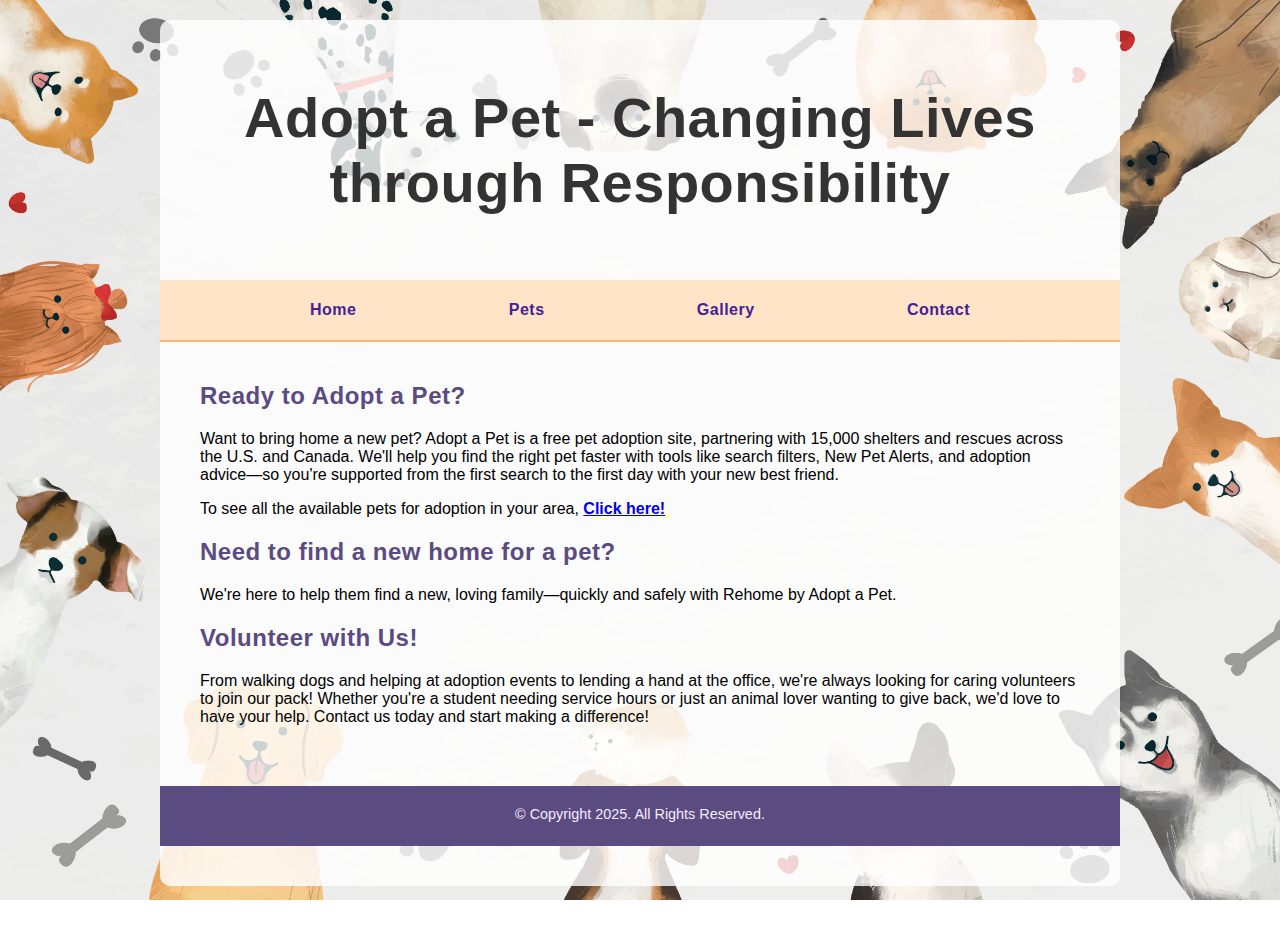
<file: index.html>
<!DOCTYPE html>
<html>

<head>
    <title>Pet Adoption</title>

    <link rel="stylesheet" href="style.css">
</head>

<body>
    <!--Container to Wrap Everything-->
    <div id="container">

        <!--Brand of the website-->
        <header>
            <h1>Adopt a Pet - Changing Lives through Responsibility</h1>
        </header>

        <!--Main navigation-->
        <nav>
            <ul>
                <li><a href="index.html">Home</a></li>
                <li><a href="pets.html">Pets</a></li>
                <li><a href="gallery.html">Gallery</a></li>
                <li><a href="contact.html">Contact</a></li>
            </ul>
        </nav> <!--End main navigation-->

        <!--Main Content-->
        <main>
            <h2>Ready to Adopt a Pet?</h2>
            <p>Want to bring home a new pet? Adopt a Pet is a free pet adoption site, partnering with 15,000 shelters
                and rescues across the U.S. and Canada. We'll help you find the right pet faster with tools like search
                filters, New Pet Alerts, and adoption advice—so you're supported from the first search to the first day
                with your new best friend.</p>

            <p>To see all the available pets for adoption in your area, <a href="pets.html"><b>Click here!</b></a></p>

            <h2>Need to find a new home for a pet?</h2>
            <p>We're here to help them find a new, loving family—quickly and safely with Rehome by Adopt a Pet.</p>

            <h2>Volunteer with Us!</h2>
            <p>From walking dogs and helping at adoption events to lending a hand at the office, we're always looking
                for caring volunteers to join our pack! Whether you're a student needing service hours or just an animal
                lover wanting to give back, we'd love to have your help. Contact us today and start making a difference!
            </p>

        </main> <!--End main content-->

        <!--Footer information-->
        <footer>&copy; Copyright 2025. All Rights Reserved.</footer>

    </div> <!--End container-->

</body>

</html>
</file>
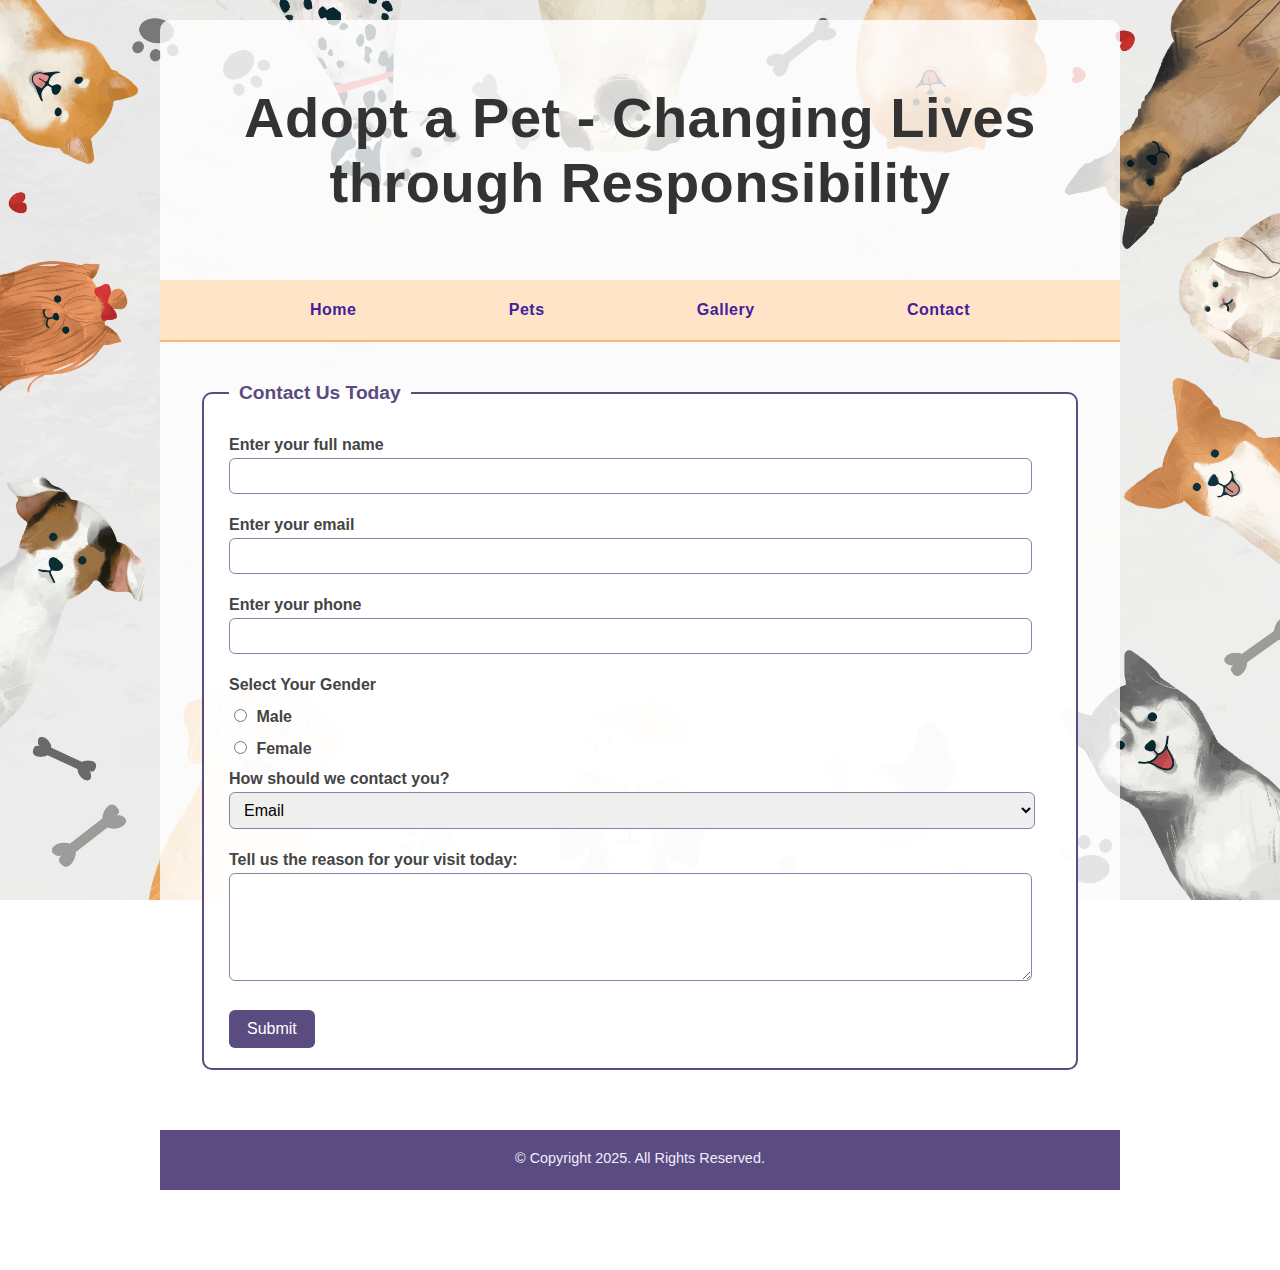
<file: contact.html>
<!DOCTYPE html>
<html>

<head>
    <title>Pet Adoption</title>

    <link rel="stylesheet" href="style.css">
</head>

<body>
    <!--Container to Wrap Everything-->
    <div id="container">

        <!--Brand of the website-->
        <header>
            <h1>Adopt a Pet - Changing Lives through Responsibility</h1>
        </header>

        <!--Main navigation-->
        <nav>
            <ul>
                <li><a href="index.html">Home</a></li>
                <li><a href="pets.html">Pets</a></li>
                <li><a href="gallery.html">Gallery</a></li>
                <li><a href="contact.html">Contact</a></li>
            </ul>
        </nav> <!--End main navigation-->

        <!--Main Content-->
        <main>

            <form action="/signup" method="post">
                <fieldset>
                    <legend>Contact Us Today</legend>
            
                    <!-- Full Name -->
                    <label for="name">Enter your full name</label>
                    <input type="text" id="name" name="name">
            
                    <!-- Email -->
                    <label for="email">Enter your email</label>
                    <input type="email" id="email" name="email">
            
                    <!-- Phone -->
                    <label for="phone">Enter your phone</label>
                    <input type="text" id="phone" name="phone">
            
                    <!-- Gender -->
                    <label>Select Your Gender</label>
                    <label>
                        <input type="radio" name="gender" value="male"> Male
                    </label>
                    <label>
                        <input type="radio" name="gender" value="female"> Female
                    </label>
            
                    <!-- Contact Method -->
                    <label for="contact-method">How should we contact you?</label>
                    <select id="contact-method" name="contact_method">
                        <option>Email</option>
                        <option>Phone</option>
                    </select>
            
                    <!-- Message -->
                    <label for="message">Tell us the reason for your visit today:</label>
                    <textarea id="message" name="message" rows="5"></textarea>
            
                    <!-- Submit -->
                    <input type="submit" value="Submit">
                </fieldset>
            </form>

        </main> <!--End main content-->

        <!--Footer information-->
        <footer>&copy; Copyright 2025. All Rights Reserved.</footer>

    </div> <!--End container-->

</body>

</html>
</file>
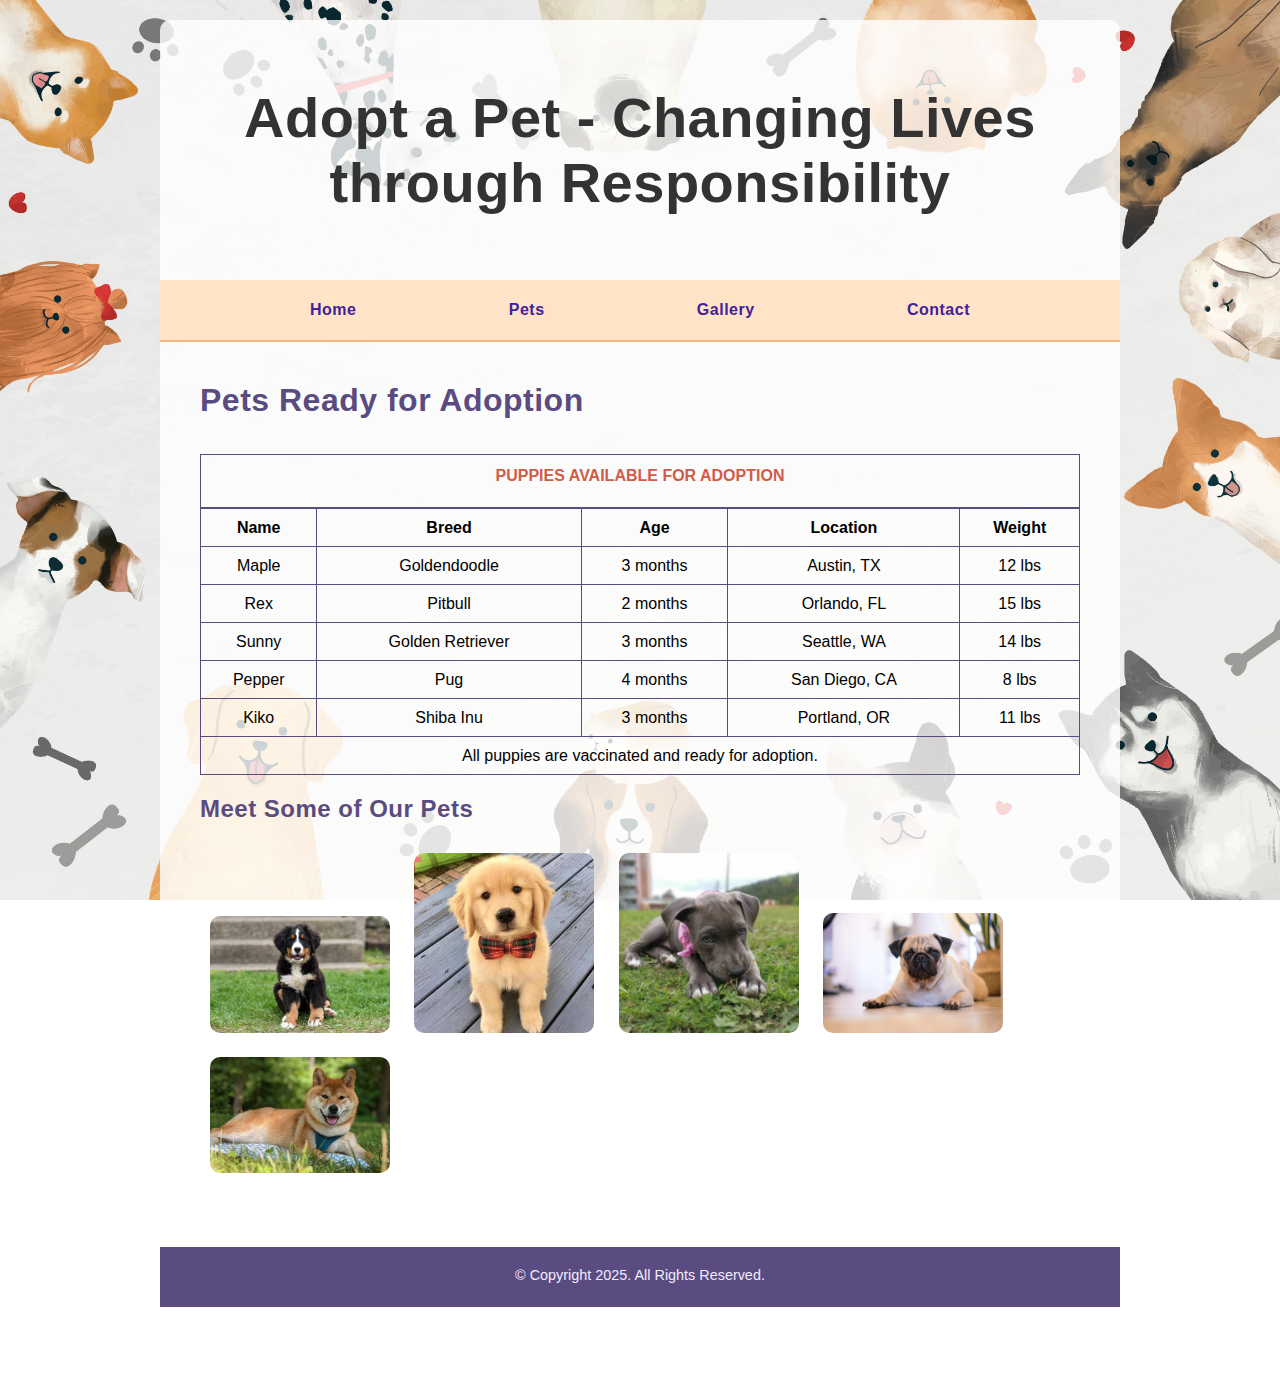
<file: pets.html>
<!DOCTYPE html>
<html>

<head>
    <title>Pet Adoption</title>

    <link rel="stylesheet" href="style.css">
</head>

<body>
    <!--Container to Wrap Everything-->
    <div id="container">

        <!--Brand of the website-->
        <header>
            <h1>Adopt a Pet - Changing Lives through Responsibility</h1>
        </header>

        <!--Main navigation-->
        <nav>
            <ul>
                <li><a href="index.html">Home</a></li>
                <li><a href="pets.html">Pets</a></li>
                <li><a href="gallery.html">Gallery</a></li>
                <li><a href="contact.html">Contact</a></li>
            </ul>
        </nav> <!--End main navigation-->

        <!--Main Content-->
        <main>
            <h1>Pets Ready for Adoption</h1>

            <table border="1">
                <caption>Puppies Available for Adoption</caption>
                <thead>
                    <tr>
                        <th>Name</th>
                        <th>Breed</th>
                        <th>Age</th>
                        <th>Location</th>
                        <th>Weight</th>
                    </tr>
                </thead>
                <tbody>
                    <tr>
                        <td>Maple</td>
                        <td>Goldendoodle</td>
                        <td>3 months</td>
                        <td>Austin, TX</td>
                        <td>12 lbs</td>
                    </tr>
                    <tr>
                        <td>Rex</td>
                        <td>Pitbull</td>
                        <td>2 months</td>
                        <td>Orlando, FL</td>
                        <td>15 lbs</td>
                    </tr>
                    <tr>
                        <td>Sunny</td>
                        <td>Golden Retriever</td>
                        <td>3 months</td>
                        <td>Seattle, WA</td>
                        <td>14 lbs</td>
                    </tr>
                    <tr>
                        <td>Pepper</td>
                        <td>Pug</td>
                        <td>4 months</td>
                        <td>San Diego, CA</td>
                        <td>8 lbs</td>
                    </tr>
                    <tr>
                        <td>Kiko</td>
                        <td>Shiba Inu</td>
                        <td>3 months</td>
                        <td>Portland, OR</td>
                        <td>11 lbs</td>
                    </tr>
                </tbody>
                <tfoot>
                    <tr>
                        <td colspan="5">All puppies are vaccinated and ready for adoption.</td>
                    </tr>
                </tfoot>
            </table>

            <section>
                <h2>Meet Some of Our Pets</h2>
            
                <img src="images/doodle.jpg" alt="Maple" title="Maple" width="250">
                <img src="images/golden.jpg" alt="Rex" title="Rex" width="250">
                <img src="images/pitbull.webp" alt="Sunny" title="Sunny" width="250">
                <img src="images/pug.jpg" alt="Pepper" title="Pepper" width="250">
                <img src="images/shiba.jpg" alt="Kiko" title="Kiko" width="250">
            </section>

        </main> <!--End main content-->

        <!--Footer information-->
        <footer>&copy; Copyright 2025. All Rights Reserved.</footer>

    </div> <!--End container-->

    </body>
</html>
</file>
<file: style.css>
body {
    margin: 0;
    font-family: "Trebuchet MS", "Segoe UI", Arial, Helvetica, sans-serif;

    /* full-page dog background */
    background: url(images/Background.jpg) center top no-repeat;
    background-size: cover;
    background-attachment: fixed;
}

/* Content wrapper with soft white background */
#container {
    width: 960px;
    margin: 20px auto 40px auto;
    background: rgba(255, 255, 255, 0.8);
    padding-bottom: 40px;
    border-radius: 10px;
}

header {
    width: 100%;
    background-size: cover;
    height: 260px;
    display: flex;
    align-items: center;
    justify-content: center;
    text-align: center;
    color: #333333;
    font-weight: bold;
    padding: 0;
    font-size: 28px;
    letter-spacing: 0.5px;
}

/* NAVIGATION */
nav {
    background-color: #ffe4c7;
    height: 60px;
    display: flex;
    justify-content: center;
    align-items: center;
    border-bottom: 2px solid #f3ba7a;
}

nav ul {
    width: 100%;
    max-width: 700px;
    display: flex;
    justify-content: space-between;
    align-items: center;
    margin: 0;
    padding: 0;
}

li {
    list-style-type: none;
    display: inline;
    padding: 0 20px;
}

li a {
    text-decoration: none;
    font-weight: bold;
    letter-spacing: 0.5px;
}

li a:link {
    color: #432199;

}

li a:visited {
    color: #3e1995;
}

li a:hover {
    color: #761808;
    
}

li a:active {
    color: #ae4d43;
}

main {
    margin: 40px 40px 60px 40px;
    width: auto;
   
}

main h1,
main h2 {
    color: #5a4b81;
    letter-spacing: 0.5px;
}

a:hover{
    cursor: pointer;
    color: #a14333;
}

/* TABLE STYLING */
table {
    margin-top: 35px;
    border-collapse: collapse;
    width: 100%;
}

table,
caption,
th,
td {
    border: 1px solid #5a4b81;
}

th,
td {
    height: 35px;
    text-align: center;
}

caption {
    text-transform: uppercase;
    font-weight: 700;
    height: 40px;
    padding-top: 12px;
    color: #d05c48;
}

/* Dog images on pets page */
section img {
    max-width: 180px;
    margin: 10px;
    border-radius: 10px;
}

/* FOOTER */
footer {
    height: 40px;
    background-color: #5a4b81;
    text-align: center;
    padding-top: 20px;
    color: #f2ecff;
    font-size: 0.9rem;
}

/* Form Container */
form {
    margin-top: 30px;
}


fieldset {
    border: 2px solid #5a4b81;
    padding: 20px 25px;
    border-radius: 10px;
    background: rgba(255, 255, 255, 0.9);
}


legend {
    font-size: 1.2rem;
    font-weight: bold;
    color: #5a4b81;
    padding: 0 10px;
}


label {
    display: block;
    margin: 12px 0 4px 0;
    font-weight: bold;
    color: #444;
}

input[type="text"],
input[type="email"],
select,
textarea {
    width: 95%;
    padding: 8px 10px;
    margin-bottom: 10px;
    border: 1px solid #8a82a8;
    border-radius: 6px;
    font-size: 1rem;
}


input[type="radio"] {
    margin-right: 5px;
}


select {
    width: 98%;
}

textarea {
    width: 95%;
    border-radius: 6px;
    padding: 8px 10px;
    font-family: inherit;
}

input[type="submit"] {
    background-color: #5a4b81;
    color: #ffffff;
    border: none;
    padding: 10px 18px;
    border-radius: 6px;
    cursor: pointer;
    font-size: 1rem;
    margin-top: 15px;
}

input[type="submit"]:hover {
    background-color: #7f72c2;
}
</file>
